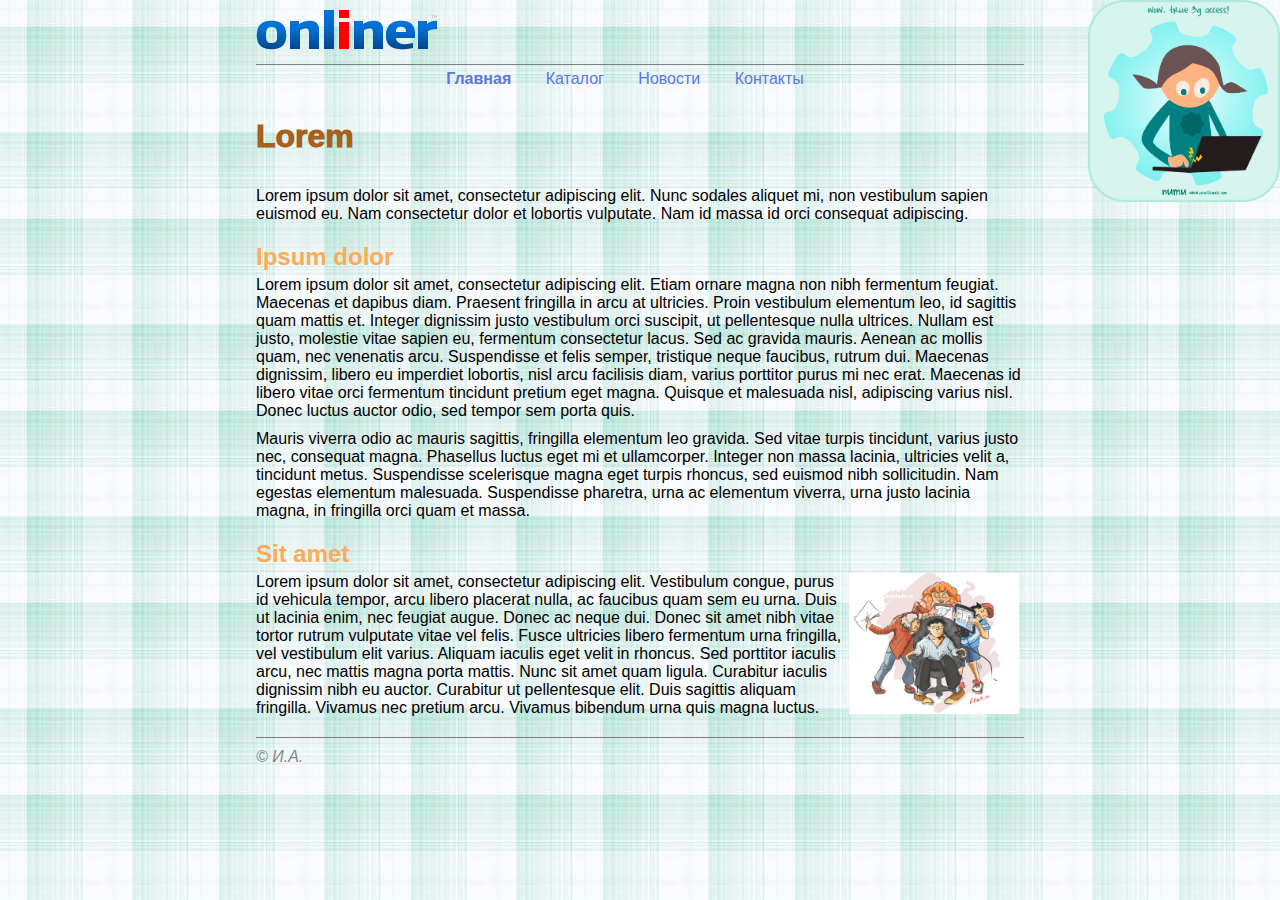
<file: homework/index.html>
<!DOCTYPE html>
<html>
    <head>
        <meta charset="utf-8">
        <title>Главная</title>
        <link rel="shortcut icon" href="favicon.ico" type="image/x-icon">
        <link rel="stylesheet" type="text/css" href="style.css">
    </head>
    <body>
        <header>
            <img src="img/logo.png">
        </header>
        <hr noshade size="1px">
        <nav>
            <a href="index.html"><b>Главная</b></a>
            <a href="catalog.html">Каталог</a>
            <a href="news.html">Новости</a>
            <a href="contacts.html">Контакты</a>
        </nav>
        <div class="content">
            <h1>Lorem</h1>
            <p>Lorem ipsum dolor sit amet, consectetur adipiscing elit. Nunc sodales aliquet mi, non vestibulum sapien euismod eu. Nam consectetur dolor et lobortis vulputate. Nam id massa id orci consequat adipiscing.
            <h2>Ipsum dolor</h2>
            <p>Lorem ipsum dolor sit amet, consectetur adipiscing elit. Etiam ornare magna non nibh fermentum feugiat. Maecenas et dapibus diam. Praesent fringilla in arcu at ultricies. Proin vestibulum elementum leo, id sagittis quam mattis et. Integer dignissim justo vestibulum orci suscipit, ut pellentesque nulla ultrices. Nullam est justo, molestie vitae sapien eu, fermentum consectetur lacus. Sed ac gravida mauris. Aenean ac mollis quam, nec venenatis arcu. Suspendisse et felis semper, tristique neque faucibus, rutrum dui. Maecenas dignissim, libero eu imperdiet lobortis, nisl arcu facilisis diam, varius porttitor purus mi nec erat. Maecenas id libero vitae orci fermentum tincidunt pretium eget magna. Quisque et malesuada nisl, adipiscing varius nisl. Donec luctus auctor odio, sed tempor sem porta quis.</p>
            <p>Mauris viverra odio ac mauris sagittis, fringilla elementum leo gravida. Sed vitae turpis tincidunt, varius justo nec, consequat magna. Phasellus luctus eget mi et ullamcorper. Integer non massa lacinia, ultricies velit a, tincidunt metus. Suspendisse scelerisque magna eget turpis rhoncus, sed euismod nibh sollicitudin. Nam egestas elementum malesuada. Suspendisse pharetra, urna ac elementum viverra, urna justo lacinia magna, in fringilla orci quam et massa.</p>
            <h2>Sit amet</h2>
            <img src="img/1.jpg" alt="sit amet" class="p1">
            <p>Lorem ipsum dolor sit amet, consectetur adipiscing elit. Vestibulum congue, purus id vehicula tempor, arcu libero placerat nulla, ac faucibus quam sem eu urna. Duis ut lacinia enim, nec feugiat augue. Donec ac neque dui. Donec sit amet nibh vitae tortor rutrum vulputate vitae vel felis. Fusce ultricies libero fermentum urna fringilla, vel vestibulum elit varius. Aliquam iaculis eget velit in rhoncus. Sed porttitor iaculis arcu, nec mattis magna porta mattis. Nunc sit amet quam ligula. Curabitur iaculis dignissim nibh eu auctor. Curabitur ut pellentesque elit. Duis sagittis aliquam fringilla. Vivamus nec pretium arcu. Vivamus bibendum urna quis magna luctus.</p>
        </div>
        <hr noshade size="1px">
        <footer>&copy; И.A.</footer>
    </body>
</html>
</file>
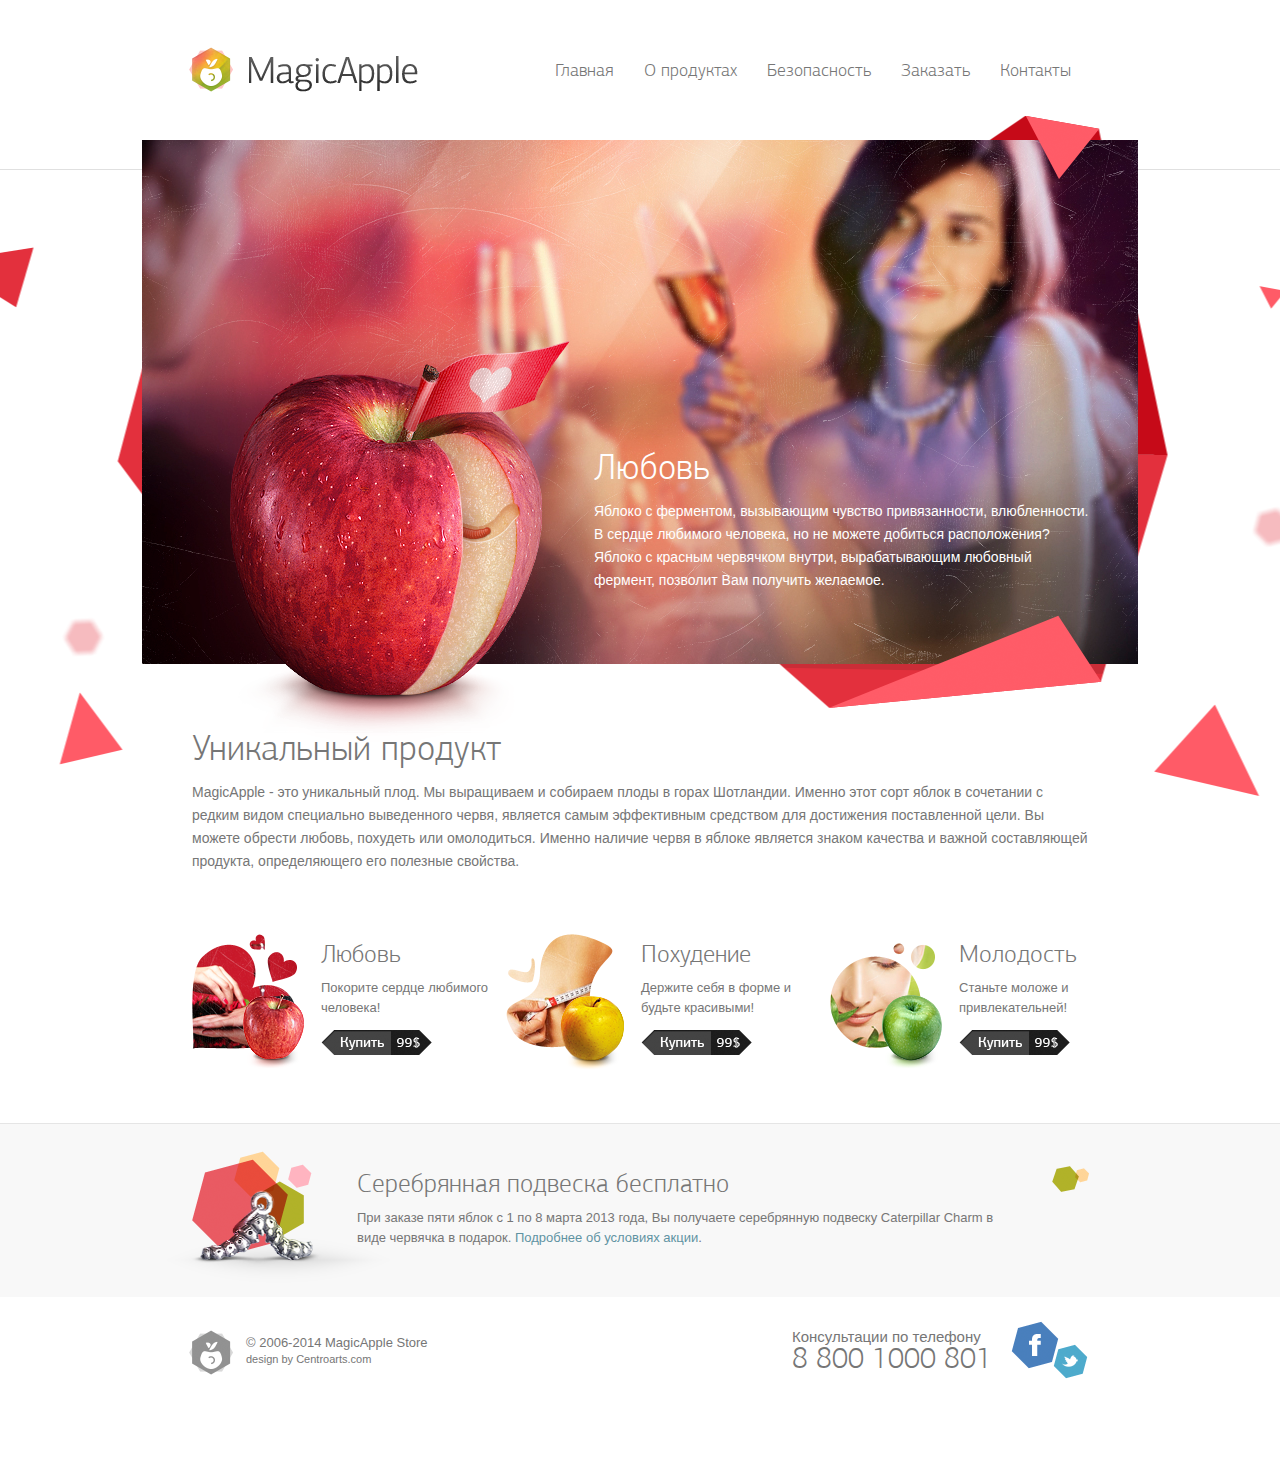
<file: homework2/index.html>
<!doctype html>
<html>
	<head>
		<meta charset="utf-8">
		<title>Magic Apple</title>
		<link rel="stylesheet" href="css_reset.css">
		<link rel="stylesheet" href="style.css">
	</head>
	<body>
		<div class="main">
			<div class="header">
				<div class="logo inline">
					<img src="img/logo1.png">
					<img src="img/logo2.png">
				</div>
				<ul class="inline nav">
					<li><a href="">Главная</a></li>
					<li><a href="">О продуктах</a></li>
					<li><a href="">Безопасность</a></li>
					<li><a href="">Заказать</a></li>
					<li><a href="">Контакты</a></li>
				</ul>
			</div>
			<div class="foto">
				<div class="apple"><img src="img/apple.png"></div>
				<div class="angle1"><img src="img/angle1.png"></div>
				<div class="love">
					<h1>Любовь</h1>
					<p>Яблоко с ферментом, вызывающим чувство привязанности, влюбленности. В сердце любимого человека, но не можете добиться расположения? Яблоко с красным червячком внутри, вырабатывающим любовный фермент, позволит Вам получить желаемое.</p>
				</div>
				<div class="angle2"><img src="img/angle2.png"></div>
			</div>
			<div class="content">
				<h1>Уникальный продукт</h1>
				<p>MagicApple - это уникальный плод. Мы выращиваем и собираем плоды в горах Шотландии. Именно этот сорт яблок в сочетании с редким видом специально выведенного червя, является самым эффективным средством для достижения поставленной цели. Вы можете обрести любовь, похудеть или омолодиться. Именно наличие червя в яблоке является знаком качества и важной составляющей продукта, определяющего его полезные свойства.</p>
			</div>
			<div class="col">
				<div class="one">
					<img src="img/col1.png">
					<div class="text">
						<h1>Любовь</h1>
						<p>Покорите сердце любимого человека!</p>
						<div>
							<a href="#"><img src="img/buy1.png"></a>
						</div>
					</div>
				</div>
				<div class="three">
					<img id="threeimg" src="img/col3.png">
					<div class="text">
						<h1>Молодость</h1>
						<p>Станьте моложе и привлекательней!</p>
						<div>
							<a href="#"><img src="img/buy1.png"></a>
						</div>
					</div>
				</div>
				<div class="two">
					<img src="img/col2.png">
					<div class="text">
						<h1>Похудение</h1>
						<p>Держите себя в форме и будьте красивыми!</p>
						<div>
							<a href="#"><img src="img/buy1.png"></a>
						</div>
					</div>
				</div>
			</div>
			<div class="sale">
				<div class="sale1">
					<img src="img/sale1.png">
				</div>
				<div class="texts">
					<h1>Серебрянная подвеска бесплатно</h1>
					<p>При заказе пяти яблок с 1 по 8 марта 2013 года, Вы получаете серебрянную подвеску Caterpillar Charm в виде червячка в подарок. <a href="#">Подробнее об условиях акции</a>.</p>
				</div>
				<div class="sale2">
					<img src="img/sale2.png">
				</div>
			</div>
			<div class="footer">
				<div class="copy">
					<img src="img/logo3.png">
					<div>
						<h2>&copy; 2006-2014 MagicApple Store</h2>
						<p>design by Centroarts.com</p>
					</div>
				</div>
				<div class="phone">
					<div>
						<p>Консультации по телефону</p>
						<h2>8 800 1000 801</h2>
					</div>
					<div class="fb"><a href="#"><img src="img/fb.png"></a></div>
					<div class="tw"><a href="#"><img src="img/tw.png"></a></div>
				</div>
			</div>
		</div>
	</body>
</html>
</file>
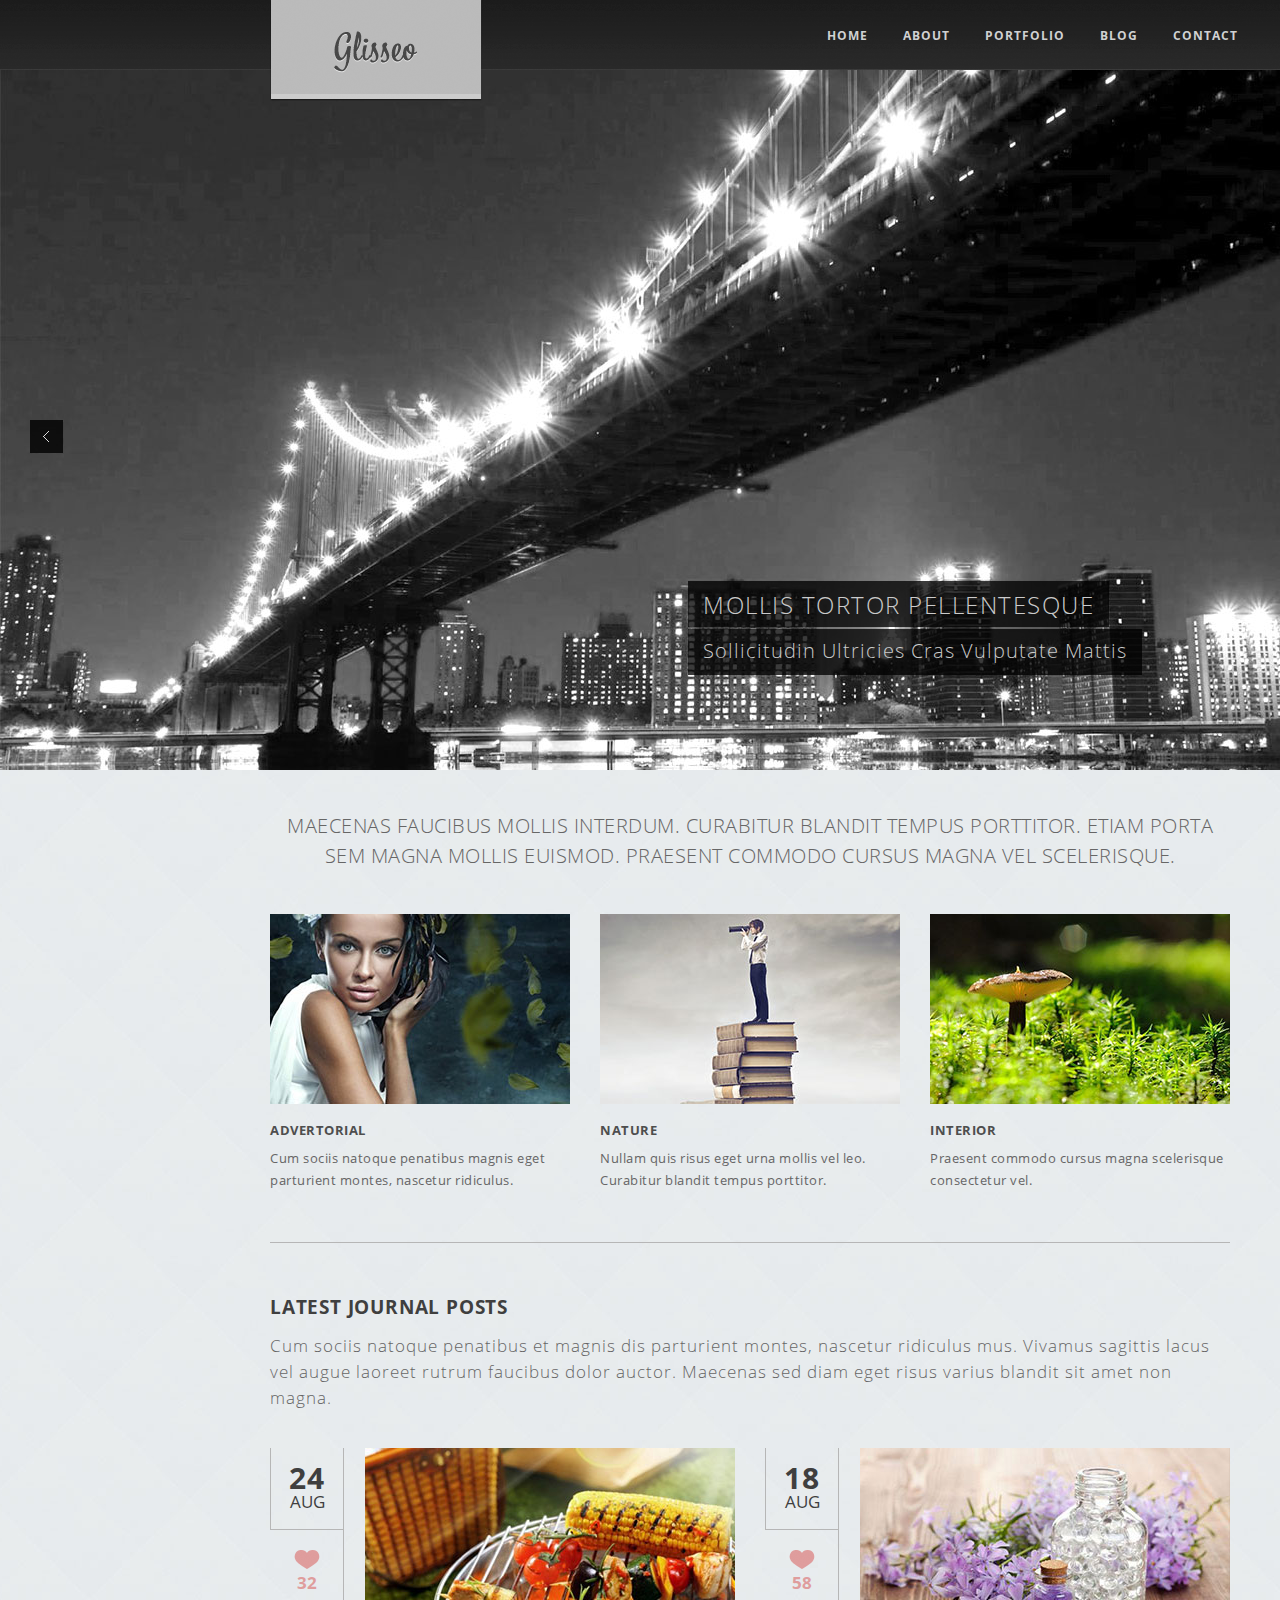
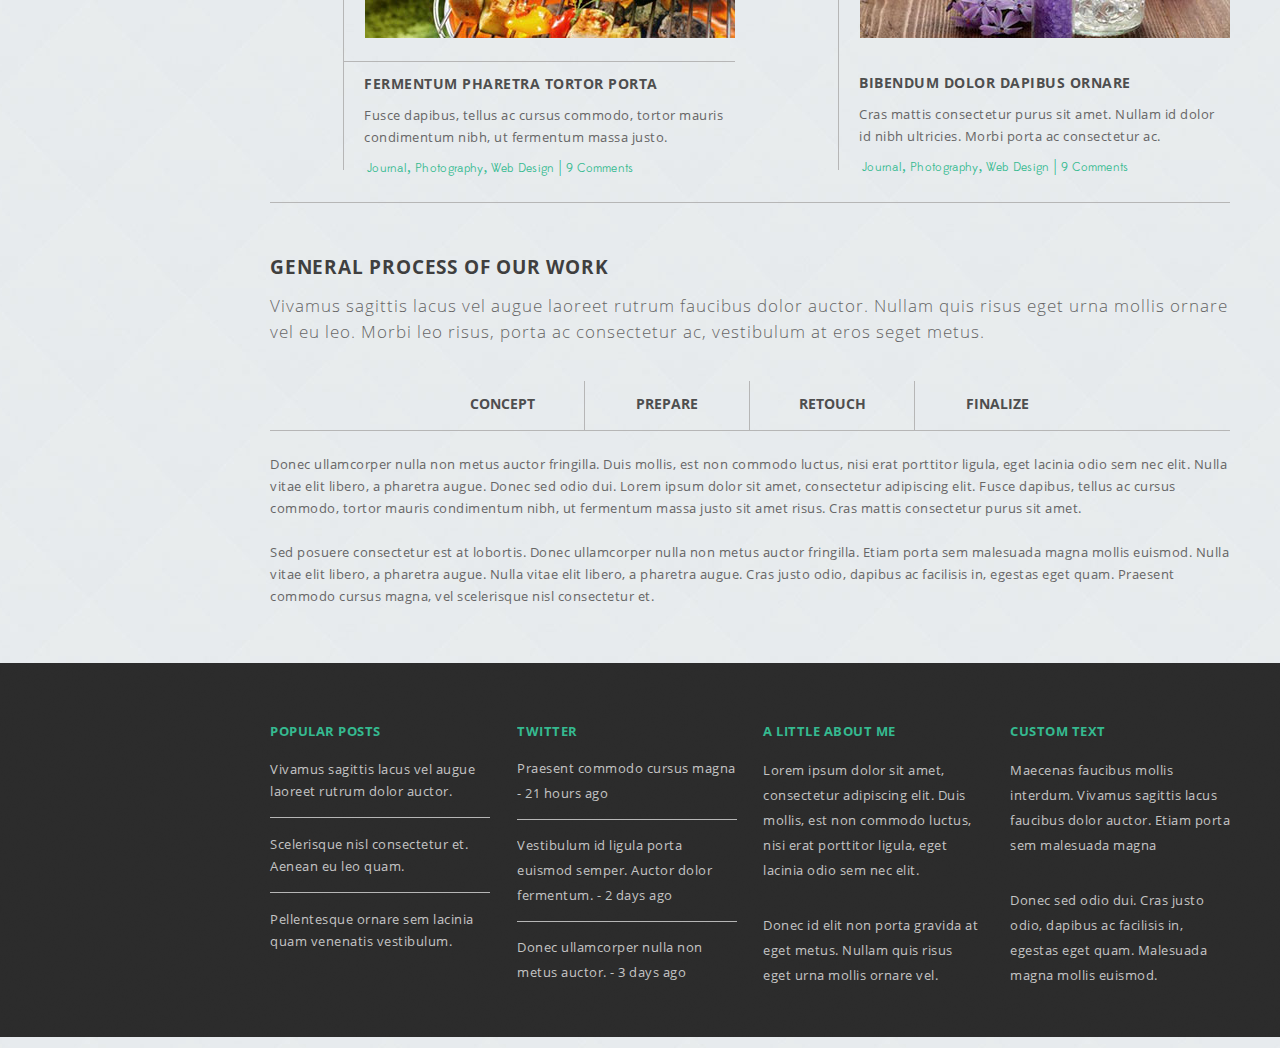
<file: homework3/index.html>
<!doctype html>
<html>
	<head>
		<meta charset="utf-8">
		<title>Glisseo</title>
		<link rel="stylesheet" href="css_reset.css">
		<link rel="stylesheet" href="style.css">
		<!--[if lte IE 8]>
		<script src="http://html5shiv.googlecode.com/svn/trunk/html5.js">
		</script>
		<![endif]-->
	</head>
	<body>
		<header>
			<div class="nav">
				<a href="#"><img src="img/logo.png"></a>
				<ul>
					<li><a href="#">HOME</a></li>
					<li><a href="#">ABOUT</a></li>
					<li><a href="#">PORTFOLIO</a></li>
					<li><a href="#">BLOG</a></li>
					<li><a href="#">CONTACT</a></li>
				</ul>
			</div>
		</header>
		<section class="foto" >
			<div class="left"><a href="#"><img src="img/left.png"></a></div>
			<div class="right"><a href="#"><img src="img/right.png"></a></div>
			<div class="text">
				<div class="p1">MOLLIS TORTOR PELLENTESQUE</div><br>
				<div class="p2">Sollicitudin Ultricies Cras Vulputate Mattis</div>
			</div>
		</section>
		<section class="base content">
			<p>
				Maecenas faucibus mollis interdum. Curabitur blandit tempus porttitor. Etiam porta sem  magna mollis euismod. Praesent commodo cursus magna vel scelerisque.
			</p>
			<div class="one"><a href="#"><img src="img/one.jpg"></a>
			<a href="#"><h1>advertorial</h1></a>
			<p>Cum sociis natoque penatibus magnis eget parturient montes, nascetur ridiculus.</p>
			</div>
			<div class="three"><a href="#"><img src="img/three.jpg"></a>
			<a href="#"><h1>interior</h1></a>
			<p>Praesent commodo cursus magna scelerisque consectetur vel.</p>
			</div>
			<div class="two"><a href="#"><img src="img/two.jpg"></a>
			<a href="#"><h1>nature</h1></a>
			<p>Nullam quis risus eget urna mollis vel leo. Curabitur blandit tempus porttitor.</p>
			</div>
		</section>
		<section class="base posts">
			<h1>Latest journal Posts</h1>
			<p class="pp">Cum sociis natoque penatibus et magnis dis parturient montes, nascetur ridiculus mus. Vivamus sagittis lacus vel augue laoreet rutrum faucibus dolor auctor. Maecenas sed diam eget risus varius blandit sit amet non magna.</p>
			<div class="first">
				<div class="date">
				<a href="#">
					<h1>24</h1>
					<h2>aug</h2>
				</a>
				</div>
				<div class="box">
					<a class="ab"href="#"><img src="img/first.jpg"></a>
					<div class="after">
						<h1>Fermentum Pharetra Tortor Porta</h1>
						<p>Fusce dapibus, tellus ac cursus commodo, tortor mauris condimentum nibh, ut fermentum massa justo.</p>
						<ul class="links">
							<li><a href="#">Journal</a>,</li>
							<li><a href="#">Photography</a>,</li>
							<li><a href="#">Web Design</a> |</li>
							<li><a href="#">9 Comments</a></li>
						</ul>
					</div>
				</div>
				<div class="hearts">
					<a href="#"><img src="img/heart.png"></a>
					<p>32</p>
				</div>
			</div>
			<div class="second">
				<div class="date">
				<a href="#">
					<h1>18</h1>
					<h2>aug</h2>
				</a>
				</div>
				<div class="box">
					<a class="aa"href="#"><img src="img/second.jpg"></a>
					<div class="after">
						<h1>Bibendum Dolor Dapibus Ornare</h1>
						<p>Cras mattis consectetur purus sit amet. Nullam id dolor id nibh ultricies. Morbi  porta ac consectetur ac.</p>
						<ul class="links">
							<li><a href="#">Journal</a>,</li>
							<li><a href="#">Photography</a>,</li>
							<li><a href="#">Web Design</a> |</li>
							<li><a href="#">9 Comments</a></li>
						</ul>
					</div>
				</div>
				<div class="hearts">
					<a href="#"><img src="img/heart.png"></a>
					<p>58</p>
				</div>
			</div>
		</section>
		<section class="base general">
			<h1>general process of our work</h1>
			<p>Vivamus sagittis lacus vel augue laoreet rutrum faucibus dolor auctor. Nullam quis risus eget urna mollis ornare vel eu leo. Morbi leo risus, porta ac consectetur ac, vestibulum at eros seget metus.</p>
		</section>
		<section class="base menu">
			<ul>
				<li><a href="#">concept</a></li>
				<li><a href="#">prepare</a></li>
				<li><a href="#">retouch</a></li>
				<li><a href="#">finalize</a></li>
			</ul>
		</section>
		<section class="base words">
			<p>Donec ullamcorper nulla non metus auctor fringilla. Duis mollis, est non commodo luctus, nisi erat porttitor ligula, eget lacinia odio sem nec elit. Nulla vitae elit libero, a pharetra augue. Donec sed odio dui. Lorem ipsum dolor sit amet, consectetur adipiscing elit. Fusce dapibus, tellus ac cursus commodo, tortor mauris condimentum nibh, ut fermentum massa justo sit amet risus. Cras mattis consectetur purus sit amet.</p>

			<p>Sed posuere consectetur est at lobortis. Donec ullamcorper nulla non metus auctor fringilla. Etiam porta sem malesuada magna mollis euismod. Nulla vitae elit libero, a pharetra augue. Nulla vitae elit libero, a pharetra augue. Cras justo odio, dapibus ac facilisis in, egestas eget quam. Praesent commodo cursus magna, vel scelerisque nisl consectetur et.</p>
		</section>
		<footer>
			<div class="base footer">
				<div class="foot1">
					<a href="#"><h1>popular posts</h1></a>
					<p>Vivamus sagittis lacus vel augue laoreet rutrum dolor auctor.</p>
					<p>Scelerisque nisl consectetur et. Aenean eu leo quam.</p>
					<p>Pellentesque ornare sem lacinia quam venenatis vestibulum.</p>
				</div>
				<div class="foot4">
					<a href="#"><h1>custom text</h1></a>
					<p>Maecenas faucibus mollis interdum. Vivamus sagittis lacus  faucibus dolor auctor. Etiam porta sem malesuada magna</p>
					<p>	Donec sed odio dui. Cras justo odio, dapibus ac facilisis in, egestas eget quam. Malesuada magna mollis euismod.</p>
				</div>
				<div class="foot3">
					<a href="#"><h1>a little about me</h1></a>
					<p>Lorem ipsum dolor sit amet, consectetur adipiscing elit. Duis mollis, est non commodo luctus, nisi erat porttitor ligula, eget lacinia odio sem nec elit.</p>
					<p>Donec id elit non porta gravida at eget metus. Nullam quis risus eget urna mollis ornare vel.</p>
				</div>
				<div class="foot2">
					<a href="#"><h1>twitter</h1></a>
					<p>Praesent commodo cursus magna - 21 hours ago</p>
					<p>Vestibulum id ligula porta euismod semper. Auctor dolor fermentum. - 2 days ago</p>
					<p>Donec ullamcorper nulla non metus auctor. - 3 days ago</p>
				</div>
			</div>
		</footer>
	</body>
</html>
</file>
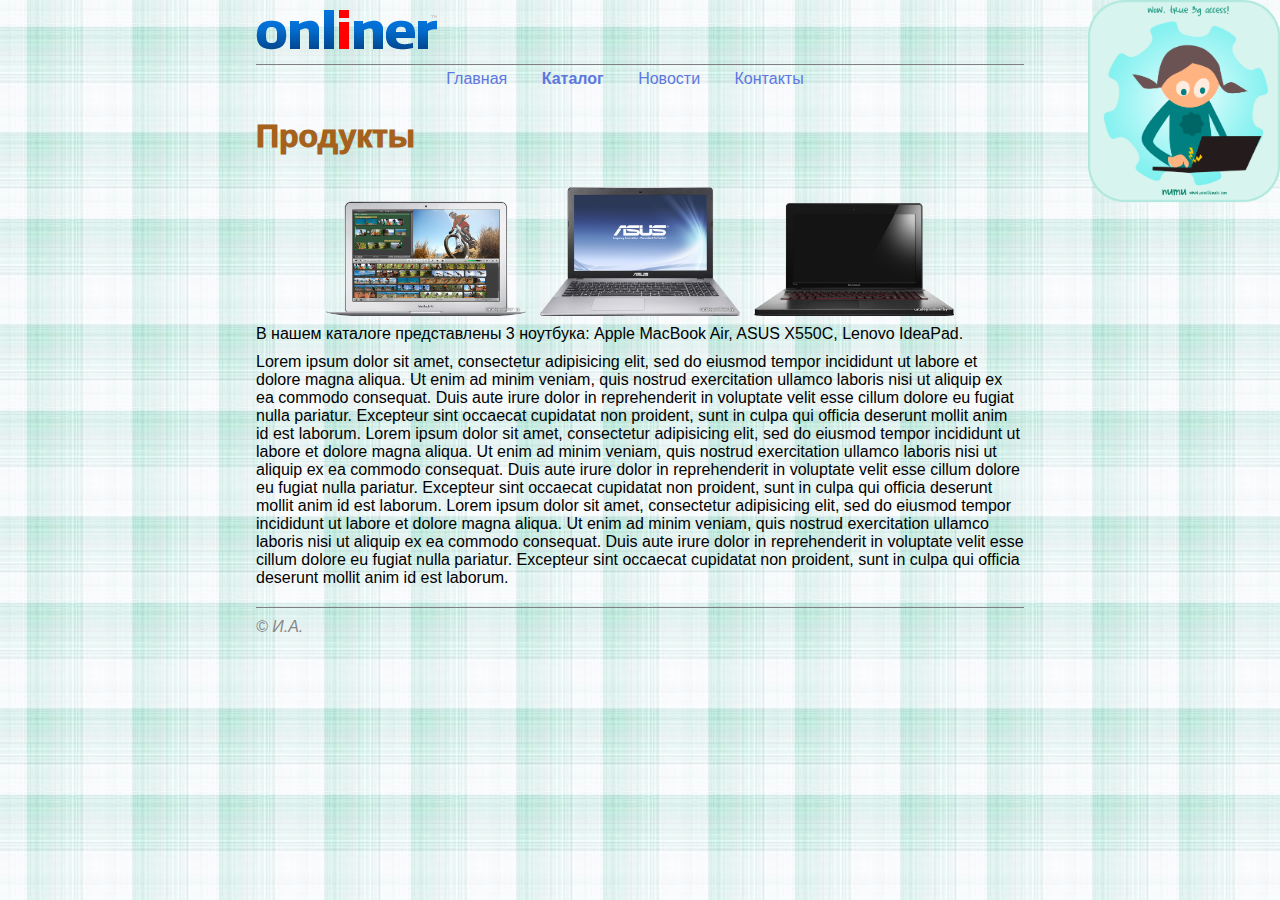
<file: homework/catalog.html>
<!DOCTYPE html>
<html>
    <head>
        <meta charset="utf-8">
        <title>Каталог</title>
        <link rel="shortcut icon" href="favicon.ico" type="image/x-icon">
        <link rel="stylesheet" type="text/css" href="style.css">
    </head>
    <body>
        <header>
            <img src="img/logo.png">
        </header>
        <hr noshade size="1px">
        <nav>
            <a href="index.html">Главная</a>
            <a href="catalog.html"><b>Каталог</b></a>
            <a href="news.html">Новости</a>
            <a href="contacts.html">Контакты</a>
        </nav>
        <div class="content">
            <h1>Продукты</h1>
            <div class="transform">
                <a href="catalog/pro1.html"><img src="img/pro1.png" alt="MacBookAir"></a>
                <a href="catalog/pro2.html"><img src="img/pro2.png" alt="Asus"></a>
                <a href="catalog/pro3.html"><img src="img/pro3.png" alt="Lenovo"></a>
            </div>
            <p>В нашем каталоге представлены 3 ноутбука: Apple MacBook Air, ASUS X550C, Lenovo IdeaPad.</p>
            <p>Lorem ipsum dolor sit amet, consectetur adipisicing elit, sed do eiusmod
            tempor incididunt ut labore et dolore magna aliqua. Ut enim ad minim veniam,
            quis nostrud exercitation ullamco laboris nisi ut aliquip ex ea commodo
            consequat. Duis aute irure dolor in reprehenderit in voluptate velit esse
            cillum dolore eu fugiat nulla pariatur. Excepteur sint occaecat cupidatat non
            proident, sunt in culpa qui officia deserunt mollit anim id est laborum.
            Lorem ipsum dolor sit amet, consectetur adipisicing elit, sed do eiusmod
            tempor incididunt ut labore et dolore magna aliqua. Ut enim ad minim veniam,
            quis nostrud exercitation ullamco laboris nisi ut aliquip ex ea commodo
            consequat. Duis aute irure dolor in reprehenderit in voluptate velit esse
            cillum dolore eu fugiat nulla pariatur. Excepteur sint occaecat cupidatat non
            proident, sunt in culpa qui officia deserunt mollit anim id est laborum. Lorem ipsum dolor sit amet, consectetur adipisicing elit, sed do eiusmod
            tempor incididunt ut labore et dolore magna aliqua. Ut enim ad minim veniam,
            quis nostrud exercitation ullamco laboris nisi ut aliquip ex ea commodo
            consequat. Duis aute irure dolor in reprehenderit in voluptate velit esse
            cillum dolore eu fugiat nulla pariatur. Excepteur sint occaecat cupidatat non
            proident, sunt in culpa qui officia deserunt mollit anim id est laborum. </p>
        </div>
        <hr noshade size="1px">
        <footer>&copy; И.A.</footer>
    </body>
</html>
</file>
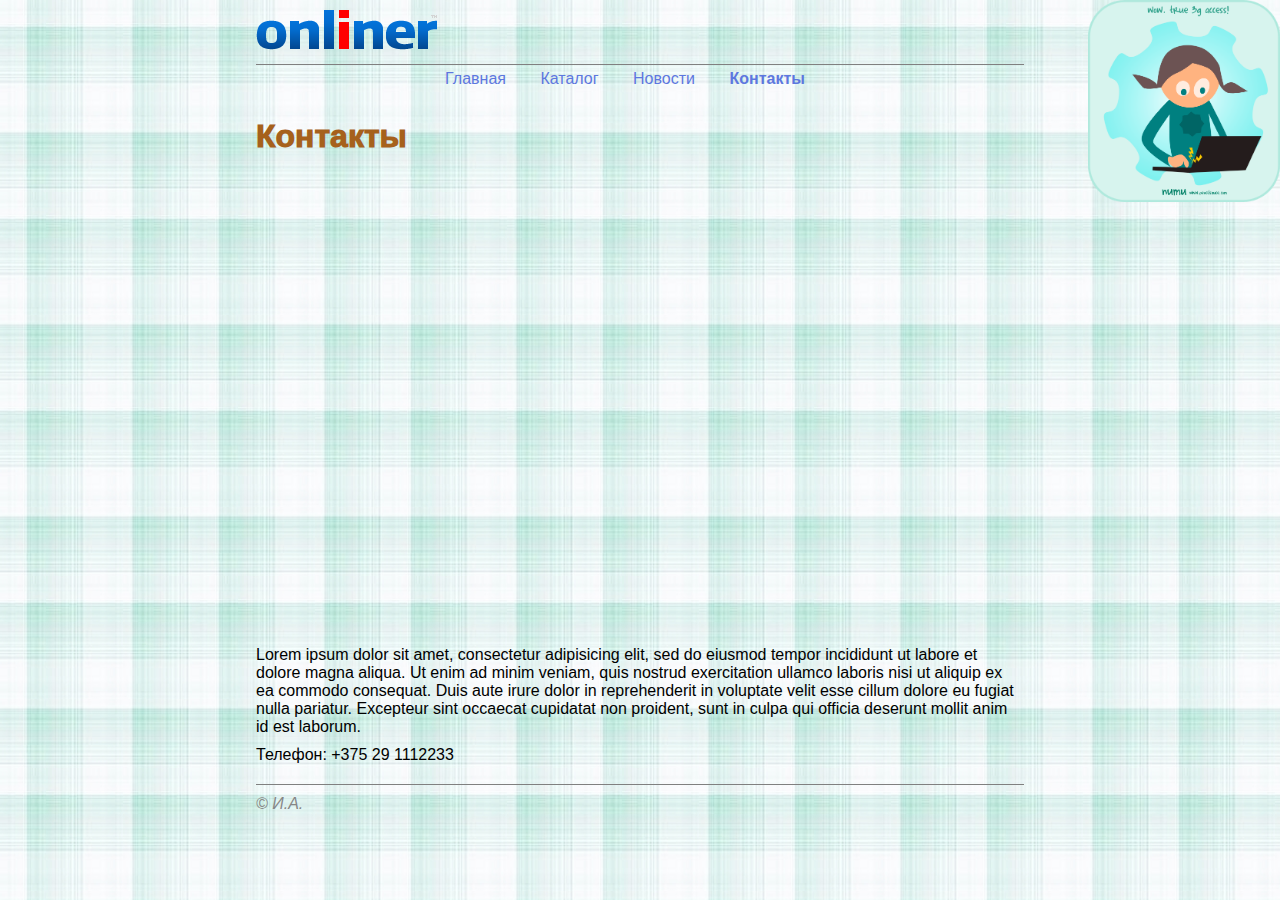
<file: homework/contacts.html>
<!DOCTYPE html>
<html>
    <head>
        <meta charset="utf-8">
        <title>Контакты</title>
        <link rel="shortcut icon" href="favicon.ico" type="image/x-icon">
        <link rel="stylesheet" type="text/css" href="style.css">
        </head>
    <body>
        <header>
            <img src="img/logo.png">
        </header>
        <hr noshade size="1px">
        <nav>
            <a href="index.html">Главная</a>
            <a href="catalog.html">Каталог</a>
            <a href="news.html">Новости</a>
            <a href="contacts.html"><b>Контакты</b></a>
        </nav>
        <div class="content">
            <h1>Контакты</h1>
            <div class="map">
            <iframe src="https://www.google.com/maps/embed?pb=!1m14!1m12!1m3!1d75223.39282765244!2d27.569224844468238!3d53.900984535332775!2m3!1f0!2f0!3f0!3m2!1i1024!2i768!4f13.1!5e0!3m2!1sru!2s!4v1401565365306" width="600" height="450" frameborder="0" style="border:0"></iframe></div>
            <p>Lorem ipsum dolor sit amet, consectetur adipisicing elit, sed do eiusmod tempor incididunt ut labore et dolore magna aliqua. Ut enim ad minim veniam, quis nostrud exercitation ullamco laboris nisi ut aliquip ex ea commodo consequat. Duis aute irure dolor in reprehenderit in voluptate velit esse cillum dolore eu fugiat nulla pariatur. Excepteur sint occaecat cupidatat non proident, sunt in culpa qui officia deserunt mollit anim id est laborum.</p>
            <p>Телефон: +375 29 1112233</p>
        </div>
        <hr noshade size="1px">
        <footer>&copy; И.A.</footer>
    </body>
</html>
</file>
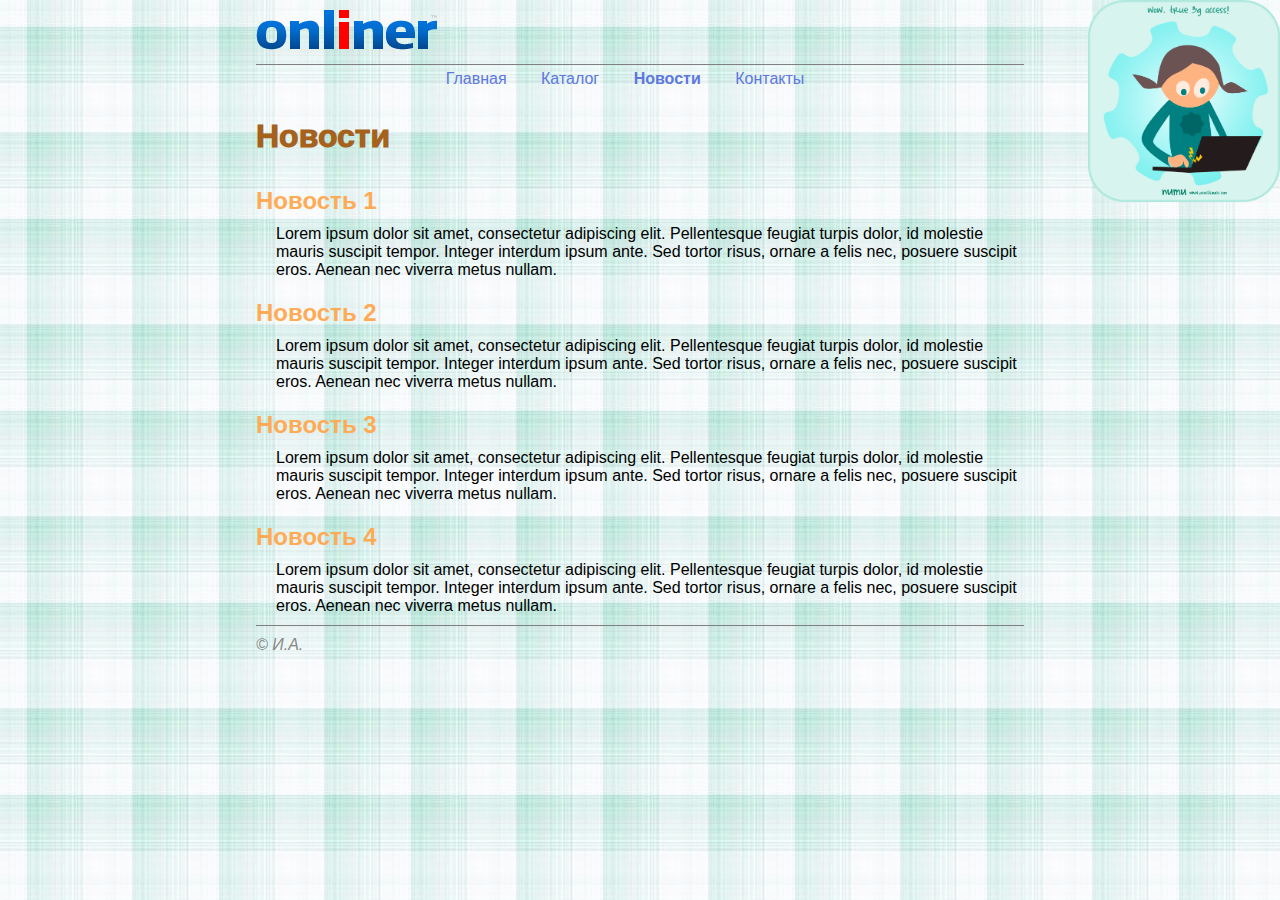
<file: homework/news.html>
<!DOCTYPE html>
<html>
    <head>
        <meta charset="utf-8">
        <title>Новости</title>
        <link rel="shortcut icon" href="favicon.ico" type="image/x-icon">
        <link rel="stylesheet" type="text/css" href="style.css">
    </head>
    <body>
        <header>
            <img src="img/logo.png">
        </header>
        <hr noshade size="1px">
        <nav>
            <a href="index.html">Главная</a>
            <a href="catalog.html">Каталог</a>
            <a href="news.html"><b>Новости</b></a>
            <a href="contacts.html">Контакты</a>
        </nav>
        <div class="content">
            <h1>Новости</h1>
            <a href="#"><h2>Новость 1</h2></a>
            <p class="news">Lorem ipsum dolor sit amet, consectetur adipiscing elit. Pellentesque feugiat turpis dolor, id molestie mauris suscipit tempor. Integer interdum ipsum ante. Sed tortor risus, ornare a felis nec, posuere suscipit eros. Aenean nec viverra metus nullam.</p>
            <a href="#"><h2>Новость 2</h2></a>
            <p class="news">Lorem ipsum dolor sit amet, consectetur adipiscing elit. Pellentesque feugiat turpis dolor, id molestie mauris suscipit tempor. Integer interdum ipsum ante. Sed tortor risus, ornare a felis nec, posuere suscipit eros. Aenean nec viverra metus nullam.</p>
            <a href="#"><h2>Новость 3</h2></a>
            <p class="news">Lorem ipsum dolor sit amet, consectetur adipiscing elit. Pellentesque feugiat turpis dolor, id molestie mauris suscipit tempor. Integer interdum ipsum ante. Sed tortor risus, ornare a felis nec, posuere suscipit eros. Aenean nec viverra metus nullam.</p>
            <a href="#"><h2>Новость 4</h2></a>
            <p class="news">Lorem ipsum dolor sit amet, consectetur adipiscing elit. Pellentesque feugiat turpis dolor, id molestie mauris suscipit tempor. Integer interdum ipsum ante. Sed tortor risus, ornare a felis nec, posuere suscipit eros. Aenean nec viverra metus nullam.</p>
        </div>
        <hr noshade size="1px">
        <footer>&copy; И.A.</footer>
    </body>
</html>
</file>
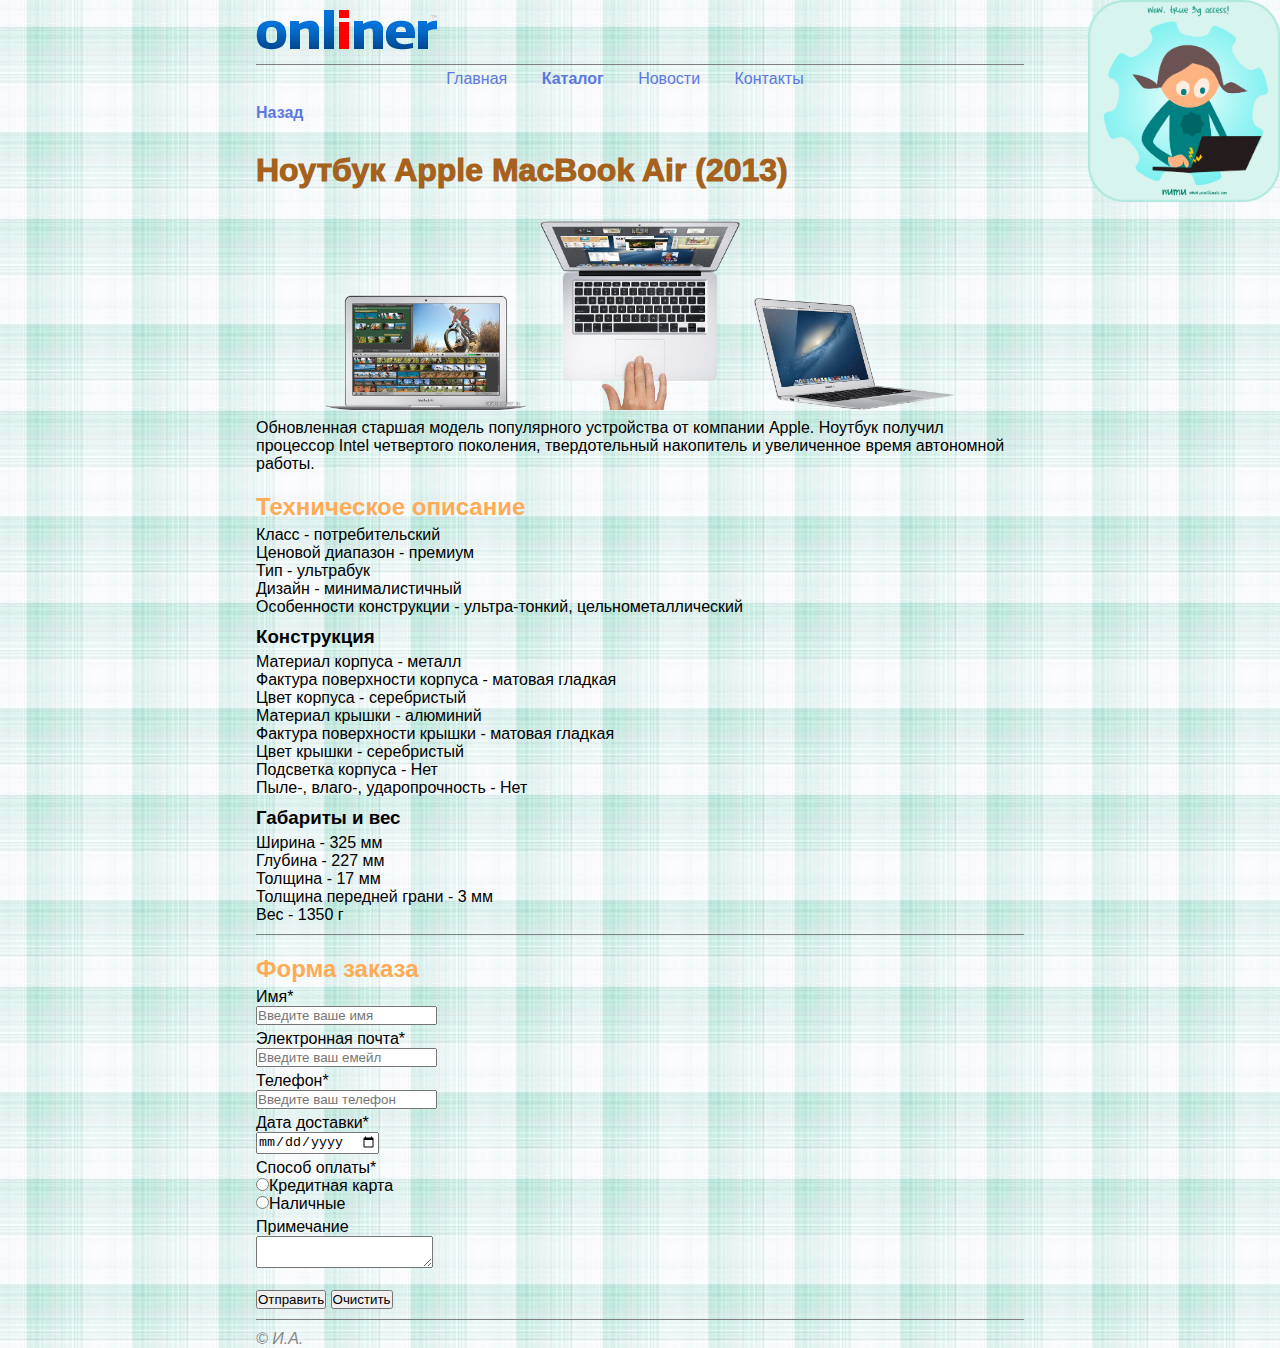
<file: homework/catalog/pro1.html>
<!DOCTYPE html>
<html>
    <head>
        <meta charset="utf-8">
        <title>Apple MacBook Air</title>
        <link rel="shortcut icon" href="../favicon.ico" type="image/x-icon">
        <link rel="stylesheet" type="text/css" href="../style.css">
    </head>
    <body>
        <header>
            <img src="../img/logo.png">
        </header>
        <hr noshade size="1px">
        <nav>
            <a href="../index.html">Главная</a>
            <a href="../catalog.html"><b>Каталог</b></a>
            <a href="../news.html">Новости</a>
            <a href="../contacts.html">Контакты</a><br>
            <div><a href="../catalog.html" id="back">Назад</a></div>
        </nav>
        <div class="content">
            <h1>Ноутбук Apple MacBook Air (2013) </h1>
            <div>
                <img src="../img/pro1.png" alt="MacBook Air">
                <img src="../img/pro13.png" alt="MacBook Air">
                <img src="../img/pro12.png" alt="MacBook Air">
            </div>
            <p>Обновленная старшая модель популярного устройства от компании Apple. Ноутбук получил процессор Intel четвертого поколения, твердотельный накопитель и увеличенное время автономной работы.</p>
            <h2>Техническое описание</h2>
            <p>Класс - потребительский <br>
            Ценовой диапазон - премиум <br>
            Тип - ультрабук <br>
            Дизайн - минималистичный <br>
            Особенности конструкции - ультра-тонкий, цельнометаллический</p>
            <h3>Конструкция</h3>
            <p>Материал корпуса - металл <br>
            Фактура поверхности корпуса - матовая гладкая <br>
            Цвет корпуса - серебристый <br>
            Материал крышки - алюминий <br>
            Фактура поверхности крышки - матовая гладкая <br>
            Цвет крышки - серебристый <br>
            Подсветка корпуса - Нет <br>
            Пыле-, влаго-, ударопрочность - Нет</p>
            <h3>Габариты и вес</h3>
            <p>Ширина - 325 мм <br>
            Глубина - 227 мм <br>
            Толщина - 17 мм <br>
            Толщина передней грани - 3 мм <br>
            Вес - 1350 г </p>
            <hr noshade size="1px">
            <h2>Форма заказа</h2>
            <form method="post" action="file.php" >
                <p>Имя*</p>
                <input type="text" name="name" placeholder="Введите ваше имя">
                <p>Электронная почта*</p>
                <input type="email" name="email" placeholder="Введите ваш емейл">
                <p>Телефон*</p>
                <input type="tel" name="tel" placeholder="Введите ваш телефон" >
                <p>Дата доставки*</p>
                <input type="date" name="date">
                <p>Способ оплаты*</p>
                <input type="radio" name="payment" value="0">Кредитная карта <br>
                <input type="radio" name="payment" value="1">Наличные
                <p>Примечание</p>
                <textarea name="opinion"></textarea>
                <br><br>
                <input type="submit" name="name" value="Отправить" >
                <input type="reset" name="name" value="Очистить" >
            </form>
        </div>
        <hr noshade size="1px">
        <footer>&copy; И.А.</footer>
    </body>
</html>
</file>
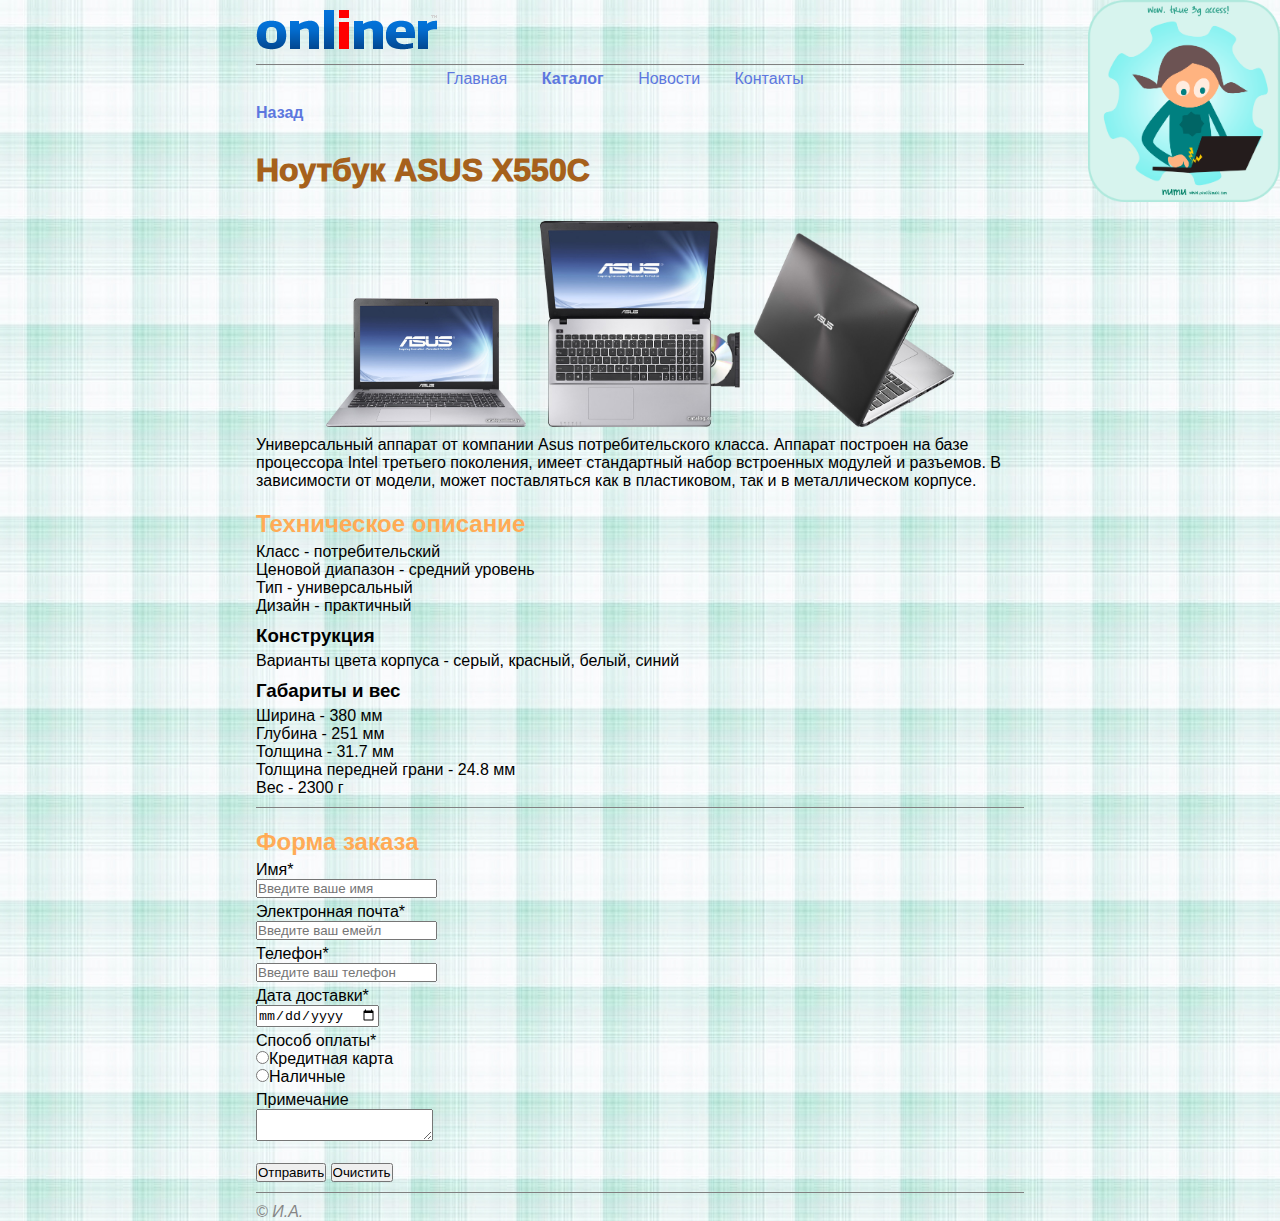
<file: homework/catalog/pro2.html>
<!DOCTYPE html>
<html>
    <head>
        <meta charset="utf-8">
        <title>ASUS</title>
        <link rel="shortcut icon" href="../favicon.ico" type="image/x-icon">
        <link rel="stylesheet" type="text/css" href="../style.css">
    </head>
    <body>
        <header>
            <img src="../img/logo.png">
        </header>
        <hr noshade size="1px">
        <nav>
            <a href="../index.html">Главная</a>
            <a href="../catalog.html"><b>Каталог</b></a>
            <a href="../news.html">Новости</a>
            <a href="../contacts.html">Контакты</a><br>
            <div><a href="../catalog.html" id="back">Назад</a></div>
        </nav>
        <div class="content">
            <h1>Ноутбук ASUS X550C</h1>
            <div>
                <img src="../img/pro2.png" alt="ASUS X550C">
                <img src="../img/pro22.png" alt="ASUS X550C">
                <img src="../img/pro23.png" alt="ASUS X550C">
            </div>
            <p>Универсальный аппарат от компании Asus потребительского класса. Аппарат построен на базе процессора Intel третьего поколения, имеет стандартный набор встроенных модулей и разъемов. В зависимости от модели, может поставляться как в плаcтиковом, так и в металлическом корпусе.</p>
            <h2>Техническое описание</h2>
            <p>Класс - потребительский <br>
            Ценовой диапазон - средний уровень <br>
            Тип - универсальный <br>
            Дизайн - практичный </p>
            <h3>Конструкция</h3>
            <p>Варианты цвета корпуса - серый, красный, белый, синий </p>
            <h3>Габариты и вес</h3>
            <p>Ширина - 380 мм <br>
            Глубина - 251 мм <br>
            Толщина - 31.7 мм <br>
            Толщина передней грани - 24.8 мм <br>
            Вес - 2300 г </p>
             <hr noshade size="1px">
            <h2>Форма заказа</h2>
            <form method="post" action="file.php" >
                <p>Имя*</p>
                <input type="text" name="name" placeholder="Введите ваше имя">
                <p>Электронная почта*</p>
                <input type="email" name="email" placeholder="Введите ваш емейл">
                <p>Телефон*</p>
                <input type="tel" name="tel" placeholder="Введите ваш телефон" >
                <p>Дата доставки*</p>
                <input type="date" name="date">
                <p>Способ оплаты*</p>
                <input type="radio" name="payment" value="0">Кредитная карта <br>
                <input type="radio" name="payment" value="1">Наличные
                <p>Примечание</p>
                <textarea name="opinion"></textarea>
                <br><br>
                <input type="submit" name="name" value="Отправить" >
                <input type="reset" name="name" value="Очистить" >
            </form>
        </div>
        <hr noshade size="1px">
        </div>
        <footer>&copy; И.А.</footer>
    </body>
</html>
</file>
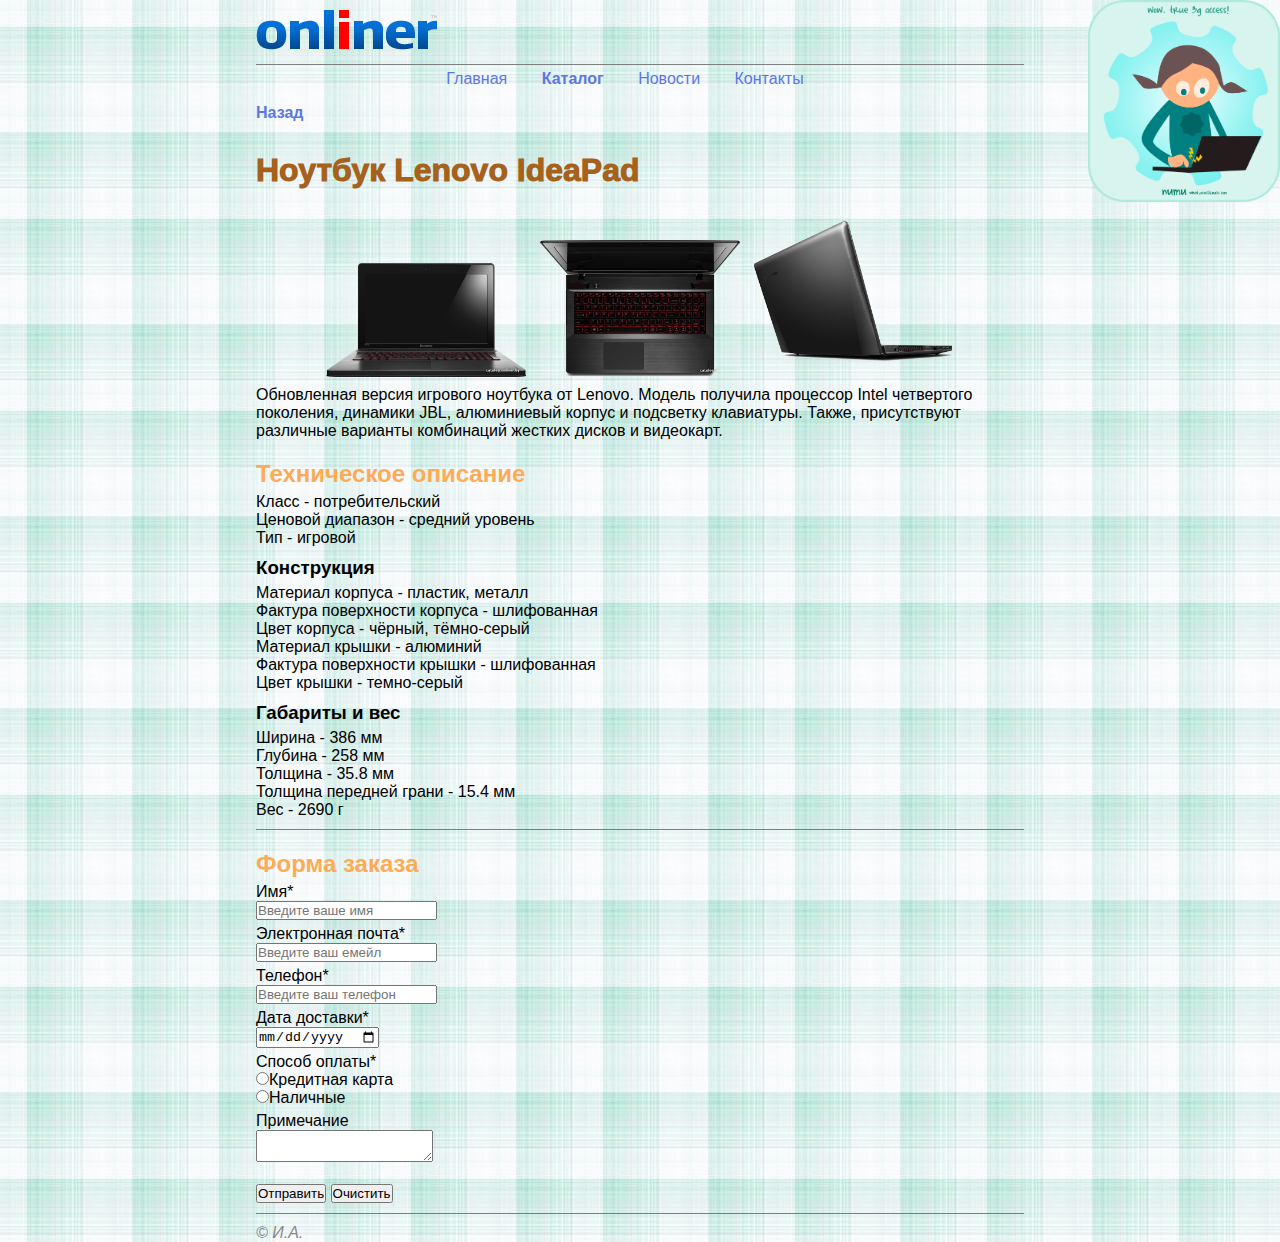
<file: homework/catalog/pro3.html>
<!DOCTYPE html>
<html>
    <head>
        <meta charset="utf-8">
        <title>Lenovo IdeaPad</title>
        <link rel="shortcut icon" href="../favicon.ico" type="image/x-icon">
        <link rel="stylesheet" type="text/css" href="../style.css">
    </head>
    <body>
        <header>
            <img src="../img/logo.png">
        </header>
        <hr noshade size="1px">
        <nav>
            <a href="../index.html">Главная</a>
            <a href="../catalog.html"><b>Каталог</b></a>
            <a href="../news.html">Новости</a>
            <a href="../contacts.html">Контакты</a><br>
            <div><a href="../catalog.html" id="back">Назад</a></div>
        </nav>
        <div class="content">
            <h1>Ноутбук Lenovo IdeaPad</h1>
            <div>
                <img src="../img/pro3.png" alt="Lenovo IdeaPad">
                <img src="../img/pro32.png" alt="Lenovo IdeaPad">
                <img src="../img/pro33.png" alt="Lenovo IdeaPad">
            </div>
             <p>Обновленная версия игрового ноутбука от Lenovo. Модель получила процессор Intel четвертого поколения, динамики JBL, алюминиевый корпус и подсветку клавиатуры. Также, присутствуют различные варианты комбинаций жестких дисков и видеокарт.</p>
            <h2>Техническое описание</h2>
            <p>Класс - потребительский <br>
            Ценовой диапазон - средний уровень <br>
            Тип - игровой  </p>
            <h3>Конструкция</h3>
            <p>Материал корпуса - пластик, металл <br>
            Фактура поверхности корпуса - шлифованная <br>
            Цвет корпуса - чёрный, тёмно-серый <br>
            Материал крышки - алюминий <br>
            Фактура поверхности крышки - шлифованная <br>
            Цвет крышки - темно-серый </p>
            <h3>Габариты и вес</h3>
            <p>Ширина - 386 мм <br>
            Глубина - 258 мм <br>
            Толщина - 35.8 мм <br>
            Толщина передней грани - 15.4 мм <br>
            Вес - 2690 г </p>
             <hr noshade size="1px">
            <h2>Форма заказа</h2>
            <form method="post" action="file.php" >
                <p>Имя*</p>
                <input type="text" name="name" placeholder="Введите ваше имя">
                <p>Электронная почта*</p>
                <input type="email" name="email" placeholder="Введите ваш емейл">
                <p>Телефон*</p>
                <input type="tel" name="tel" placeholder="Введите ваш телефон" >
                <p>Дата доставки*</p>
                <input type="date" name="date">
                <p>Способ оплаты*</p>
                <input type="radio" name="payment" value="0">Кредитная карта <br>
                <input type="radio" name="payment" value="1">Наличные
                <p>Примечание</p>
                <textarea name="opinion"></textarea>
                <br><br>
                <input type="submit" name="name" value="Отправить" >
                <input type="reset" name="name" value="Очистить" >
            </form>
        </div>
        <hr noshade size="1px">
        </div>
        <footer>&copy; И.А.</footer>
    </body>
</html>
</file>
<file: homework/style.css>
* { margin: 0; padding: 0; }
p { margin: 5px 0 10px 0; }

body{
    margin: 0 auto;
    width:60%;
    font-family: "Lucida Grande",
    "Lucida Sans Unicode", "Helvetica",
    "Arial", "Verdana", "sans-serif";
    background: url(img/3.png) fixed no-repeat
    right top , url(img/2.jpg);
    background-size:15%;
}


header{
padding-top: 10px;
padding-bottom: 10px;
}
nav{
    text-align: center;
    padding-top: 5px;
}

a{
    text-decoration: none;
    color: #D87B7B;
}
nav a{
padding-right: 30px;
color: #5D77DF;
}

nav a:hover{
    color:#1E3591;
}

footer{
    padding-top: 10px;
    color: #868686;
    font-style: italic;
}

h1{
    margin-bottom: 1em;
    color: #A6611C;
    font-weight: 1000;
}

h2{
    margin-top: 20px;
    margin-bottom: 5px;
    color: #FFAB56;
}
.p1{
    float: right;
    width: 170px;
}

.content{
    padding-top: 30px;
    padding-bottom: 10px;
}

div div{
     text-align: center;
}

div img{
    width: 200px;
    margin: 0 5px 0 5px;
}

form p{
    margin: 5px 0 0 0;
    text-decoration: bold;
}

#back{
    font-weight: 700;
}

 nav div{
    margin-top: 1em;
    text-align: left;
}

.transform a img:hover{
     -moz-transform: rotate(15deg); /* Для Firefox */
    -ms-transform: rotate(15deg); /* Для IE */
    -webkit-transform: rotate(15deg); /* Для Safari, Chrome, iOS */
    -o-transform: rotate(15deg); /* Для Opera */
    transform: rotate(15deg);
}
input:focus, textarea:focus{
     border: 2px solid #FFAB56;
}

.news{
    margin: 10px 0 0 20px;
}

iframe{
    border-radius: 50%;
    -moz-border-radius: 50%; /* Firefox */
    -webkit-border-radius: 50%; /* Safari, Chrome */
    -khtml-border-radius: 50%; /* KHTML */
    border-radius: 50%; /* CSS3 */'
    overflow: hidden;
}
 .map {
width: 600px;
margin: auto;
border-radius: 50%;
overflow: hidden;
position: relative;
}
</file>
<file: homework2/style.css>
/*div{
	border: 1px solid black;
}*/
div {
  -webkit-box-sizing: border-box;
     -moz-box-sizing: border-box;
          box-sizing: border-box;
}
 @font-face {
    font-family: pfagorasanspro-light; /* Гарнитура шрифта */
    src: url(fpfagorasanspro-light.ttf); /* Путь к файлу со шрифтом */
	src: local(pfagorasanspro-light), url(pfagorasanspro-light.ttf);
   }
body{
	background: url(img/bg2.png) no-repeat 50% 0;
	/*overflow: hidden;*/
	font-family: pfagorasanspro-light, arial, sans-serif;
}
.main{
	width: 996px;
	margin: 0 auto;
	/*background: url(main.jpg);*/
	color: #767676;
}
.main a{
	text-decoration: none;
	color: #767676;
}
.header{
	height: 140px;
	padding: 47px 0 47px 47px;
}
.logo{
	width: 300px;
}
.logo img{
	margin-right: 12px;
}
.nav{
	float: right;
	padding: 6px 0 7px;
	width: 600px;
	font-size: 0;
}
.nav li{
	display: inline-block;
	/*height: 33px;
	width: 106px;*/
	margin-right: -3px;
	margin-left: 1px;
	font-size: 18px;
	background: url(img/backhover-l.png) no-repeat 0 -33px;
}
.nav a {
	padding: 8px 16px 7px 16px;
	display: block;
	background: url(img/backhover-r.png) no-repeat 100% -33px;
}
.nav li:hover{
	background-position: 0;
}
.nav li:hover a {
	background-position: 100%;
}
.inline{
	display: inline;
}
.foto{
	height: 524px;
	background: url(img/foto.jpg);
	position: relative;
}
.apple{
	position: absolute;
	left: 88px;
	top: 200px;
}
.angle1{
	position: absolute;
	left: 883px;
	top:-24px;
	width: 100px;
}
.angle2{
	position: absolute;
	left: 686px;
	bottom: -47px;
	width: 300px;
}
.love{
	position: relative;
	width: 497px;
	color: #fff;
	top: 309px;
	left: 452px;
	overflow: hidden;
}
.love p {
	line-height: 23px;
}
h1{
	font-size: 36px;
	margin-bottom: 15px;
}
p{
	font-size: 14px;
	font-family: "Tahoma", arial;
}
.content{
	height: 270px;
	padding: 66px 50px 66px 50px;
}
.content p {
	line-height: 23px;
}
.col{
	height: 190px;
	padding: 0 50px 50px 50px;
}
.col h1{
	font-size: 25px;
}
.col p{
	font-size: 13px;
	line-height: 20px;
}
.one{
	float: left;
	width: 298px;
}
.one img, .two img, .three img{
	float: left;
}
.text{
	padding:8px 0 0 17px;
	overflow: hidden;
}
.text div{
	padding: 12px 3px 0 0;
}
.text h1{
	margin-bottom: 11px;
	width: 165px;
}
.one,.two{
	margin-right: 16px;
}
.two{
	overflow: hidden;
}
.three{
	float: right;
	width: 258px;
}
#threeimg{
	padding-top: 9px;
}
.sale{
	height: 174px;
	width: 996px;
	position: relative;
}
.sale1{
	float: left;
	padding: 27px 0 0 25px;
}
.texts{
	width: 660px;
	position: relative;
	left: -33px;
	overflow: hidden;
	padding: 47px 0 0 0;
}
.texts h1{
	font-size: 26px;
	margin-bottom: 11px;
}
.texts p{
	font-size: 13px;
	line-height: 20px;
}
.texts a{
	color: #5f93a2;
}
.sale2{
	position: absolute;
	width:100px;
	top: 42px;
	left: 910px;
}
.footer{
	height: 106px;
}
.copy{
	padding: 32px 0 0 47px;
	font-family: "Tahoma", arial;
	width: 300px;
	display: inline-block;
}
.copy img{
	float: left;
}
.copy div{
	padding: 6px 0 0 13px;
	overflow: hidden;
}
.copy h2{
	font-size: 13px;
}
.copy p{
	font-size: 11px;
	padding-top:5px;
}
.phone{
	float: right;
	width: 346px;
	overflow: hidden;
	padding: 31px 0 0 0;
}
.phone p{
	font-size: 15px;
}
.phone h2{
	font-size: 30px;
}
.fb{
	position: relative;
	top: -53px;
	left: 219px;
}
.tw{
	position: relative;
	top: -81px;
	left: 261px;
}
</file>
<file: homework3/style.css>
/*div, section, header, footer{
	border: 1px solid black;
}*/

div, section, header, footer, .menu ul, .menu li{
  -webkit-box-sizing: border-box;
     -moz-box-sizing: border-box;
          box-sizing: border-box;
}
 @font-face {
    font-family: Open Sans; /* Гарнитура шрифта */
    src: url(open-sans.ttf); /* Путь к файлу со шрифтом */
	src: local(open-sans), url(open-sans.ttf);
}
 @font-face {
    font-family: Open Sans Bold; /* Гарнитура шрифта */
    src: url(open-sans-bold.ttf); /* Путь к файлу со шрифтом */
	src: local(open-sans-bold), url(open-sans-bold.ttf);
   }
 @font-face {
    font-family: Open Sans Light; /* Гарнитура шрифта */
    src: url(open-sans-light.ttf); /* Путь к файлу со шрифтом */
	src: local(open-sans-light), url(open-sans-light.ttf);
   }
@font-face {
    font-family: Edmondsans-Regular; /* Гарнитура шрифта */
    src: url(Edmondsans-Regular.otf); /* Путь к файлу со шрифтом */
	src: local(Edmondsans-Regular), url(Edmondsans-Regular.otf);
   }

body{
	/*background: url(home.jpg) no-repeat 50% 0;*/
	background: url(img/bg.jpg) 50% 0;
	width: 1500px;
	margin: 0 auto;
}
a{
	text-decoration: none;
}
.base{
	width:960px;
	margin: 0 auto;
}
header{
	height: 70px;
	background: url(img/bgheader.png);
	position: relative;
}
.nav{
	height: 70px;
	position: relative;
}
header img{
	position: absolute;
	display:block;
	left:270px;
	width: 213px;
	height: 101px;
	z-index: 1;
}
header ul{
	display: inline-block;
	width: 470px;
	height: 20px;
	position: absolute;
	top: 27px;
	right: 234px;
}
header li{
	display: inline-block;
	color:#d0d1d2;
	font-family: "Open Sans Bold";
	font-size: 12px;
	letter-spacing: 1px;
	margin-left: 31px;
}
header a{
	display: block;
	color:#d0d1d2;
}

.foto{
	height:700px;
	background: url(img/foto.jpg);
	position: relative;
}

.left{
	position: absolute;
	top: 350px;
	left: 30px;
}
.right{
	position: absolute;
	top: 350px;
	right: 30px;
	width: 33px;
}
.text{
	/*width: 445px;*/
	height: 96px;
	font-family: "Open Sans Light";
	color: #cbcbcb;
	overflow: hidden;
	position: absolute;
	bottom: 93px;
	right: 358px;
}
.text .p1{
	display: inline-block;
	font-size: 24px;
	height: 46px;
	background: url(img/backtext.png) no-repeat 0;
	overflow: hidden;
	padding: 12px 15px;
	letter-spacing: 1.5px;
}
.text .p2{
	display: inline-block;
	height: 46px;
	font-size: 20px;
	background: url(img/backtext.png) no-repeat 0;
	overflow: hidden;
	padding: 12px 15px;
	letter-spacing: 1px;
}
.content{
	height: 473px;
	border-bottom: 1px solid #b6b6b6;
}
.content p:first-child{
	display: inline-block;
	font-family: "Open Sans Light";
	font-size: 20px;
	line-height: 30px;
	text-transform: uppercase;
	text-align: center;
	color: #666666;
	padding: 41px 0 0 0 ;
	letter-spacing: 0.5px;
	margin-bottom:43px;
}
.one, .two, .three{
	width: 300px;
	height: 328px;
}
.one{
	float: left;
	margin-right: 30px;
}
.two{
	overflow: hidden;
	margin-right: 30px;
}
.three{
	float: right;
}
.content h1{
	text-transform: uppercase;
	font-family: "Open Sans Bold";
	font-size: 13px;
	letter-spacing: 0.5px;
	display: inline-block;
	padding: 17px 0 0 0;
	color: #4e4e4e;
}
.content p{
	display: inline-block;
	font-family: "Open Sans";
	font-size: 13px;
	line-height: 22px;
	letter-spacing: 0.5px;
	color: #666666;
	padding: 9px 0 0 0;
}
.posts{
	height: 560px;
	padding: 55px 0 0 0;
	border-bottom: 1px solid #b6b6b6;
}
.posts h1{
	text-transform: uppercase;
	font-family: "Open Sans Bold";
	font-size: 19px;
	letter-spacing: 0.8px;
	color: #3f3f3f;
}
.posts .pp{
	font-family: "Open Sans Light";
	font-size: 17px;
	line-height: 26px;
	letter-spacing: 1px;
	color: #666666;
	display: inline-block;
	margin: 16px 0 37px 0;
}
.first, .second{
	width: 465px;
	height: 320px;
}

.first{
	float: left;
}
.second{
	float: right;
}
.date{
	width: 74px;
	height: 82px;
	border-bottom: 1px solid #b6b6b6;
	border-left: 1px solid #b6b6b6;
	border-right: 1px solid #b6b6b6;
	float: left;
	padding: 15px 0 0 0;
}
.date h1{
	display: block;
	font-family: "Open Sans Bold";
	font-size: 30px;
	color: #3f3f3f;
 	text-align: center;
}
.date h2{
	display: block;
	font-family: "Open Sans";
	text-transform: uppercase;
	font-size: 17px;
	color: #3f3f3f;
 	text-align: center;
}
.hearts{
	width: 74px;
	height: 240px;
	border-right: 1px solid #b6b6b6;
	margin-top: 82px;
	overflow: hidden;
}
.hearts img{
	display: block;
	padding: 20px 0 0 0;
	margin: 0 auto;
}
.hearts p{
	display: block;
	font-family: "Open Sans Bold";
	font-size: 17px;
	color: #df9d9d;
 	text-align: center;
 	padding: 5px 0 0 0px;
}
.box{
	overflow: hidden;
	float: right;
	height: 320px;
}
.box .ab{
	display: block;
	border-bottom: 1px solid #b6b6b6;
}
.box img{
	padding: 0 0 20px 21px;
}
.after{
	height: 122px;
	width: 390px;
	padding-left: 20px;
}
.after h1{
	text-transform: uppercase;
	font-family: "Open Sans Bold";
	font-size: 14px;
	letter-spacing: 0.5px;
	display: inline-block;
	padding: 15px 0 0 0;
	color: #4e4e4e;
}
.after p{
	display: inline-block;
	font-family: "Open Sans";
	font-size: 13px;
	line-height: 22px;
	letter-spacing: 0.5px;
	color: #666666;
	padding: 12px 0 0 0;
	position: relative;
}
.links{
	color: #35ba90;
	margin: 11px 0 0 3px;
	position: absolute;
}
.links li{
	display: inline-block;
}
.links a{
	font-family: "Edmondsans-Regular", arial, sans-serif;
	font-size: 12px;
	color: #35ba90;
	letter-spacing: 0.3px;
}
.general{
	height: 178px;
	padding: 10px;
	padding: 55px 0 0 0;
}
.general h1{
	text-transform: uppercase;
	font-family: "Open Sans Bold";
	font-size: 19px;
	letter-spacing: 0.8px;
	color: #3f3f3f;
}
.general p{
	font-family: "Open Sans Light";
	font-size: 17px;
	line-height: 26px;
	letter-spacing: 1px;
	color: #666666;
	display: inline-block;
	margin: 16px 0 37px 0;
}
.menu{
	height: 50px;
	border-bottom: 1px solid #b6b6b6;
}
.menu ul{
	width: 680px;
	margin-left:150px;
	font-size: 0;
}
.menu li{
	display: inline-block;
	height: 50px;
	width: 165px;
	text-align: center;
	padding-top: 8px;
	border-right: 1px solid #b6b6b6;
}
.menu li:last-child{
	border-right:0px;
}
.menu li a{
	color: #4e4e4e;
	padding: 8px 16px 7px 16px;
	display: block;
	font-size: 14px;
	font-family: "Open Sans Bold";
	text-transform: uppercase;
}
.menu li a:hover{
	color: #35ba90;
}
.words{
	height: 232px;
}
.words p{
	display: inline-block;
	font-family: "Open Sans";
	font-size: 13px;
	line-height: 22px;
	letter-spacing: 0.5px;
	color: #666666;
	padding: 22px 0 0 0;
}
footer{
	height: 374px;
	background: url(img/bgfooter.png);
}
.footer{
	padding-top: 47px;
	padding-bottom: 50px;
}
.footer h1{
	text-transform: uppercase;
	font-family: "Open Sans Bold";
	font-size: 13px;
	letter-spacing: 0.5px;
	display: inline-block;
	padding: 15px 0 5px 0;
	color: #35ba90;
}
.foot1 p{
	display: inline-block;
	font-family: "Open Sans";
	font-size: 13px;
	line-height: 22px;
	letter-spacing: 0.5px;
	color: #c5c5c5;
	padding: 15px 0;
	border-bottom: 1px solid #b6b6b6;
}
.foot1 p:last-child{
	border-bottom:0px;
}
.foot2 p:last-child{
	border-bottom:0px;
}
.foot2 p{
	display: inline-block;
	font-family: "Open Sans";
	font-size: 13px;
	line-height: 25px;
	letter-spacing: 0.5px;
	color: #c5c5c5;
	padding: 13px 0;
	border-bottom: 1px solid #b6b6b6;

}
.foot3 p, .foot4 p{
	display: inline-block;
	font-family: "Open Sans";
	font-size: 13px;
	line-height: 25px;
	letter-spacing: 0.5px;
	color: #c5c5c5;
	padding: 15px 0 15px 0;
}
.foot1{
	float: left;
	width: 220px;
	margin-right:27px;
}
.foot2{
	overflow: hidden;
	margin-right:27px;
	width: 220px;
}
.foot3{
	float: right;
	width: 220px;
	margin-right:27px;
}
.foot4{
	float: right;
	width: 220px;
}
</file>
